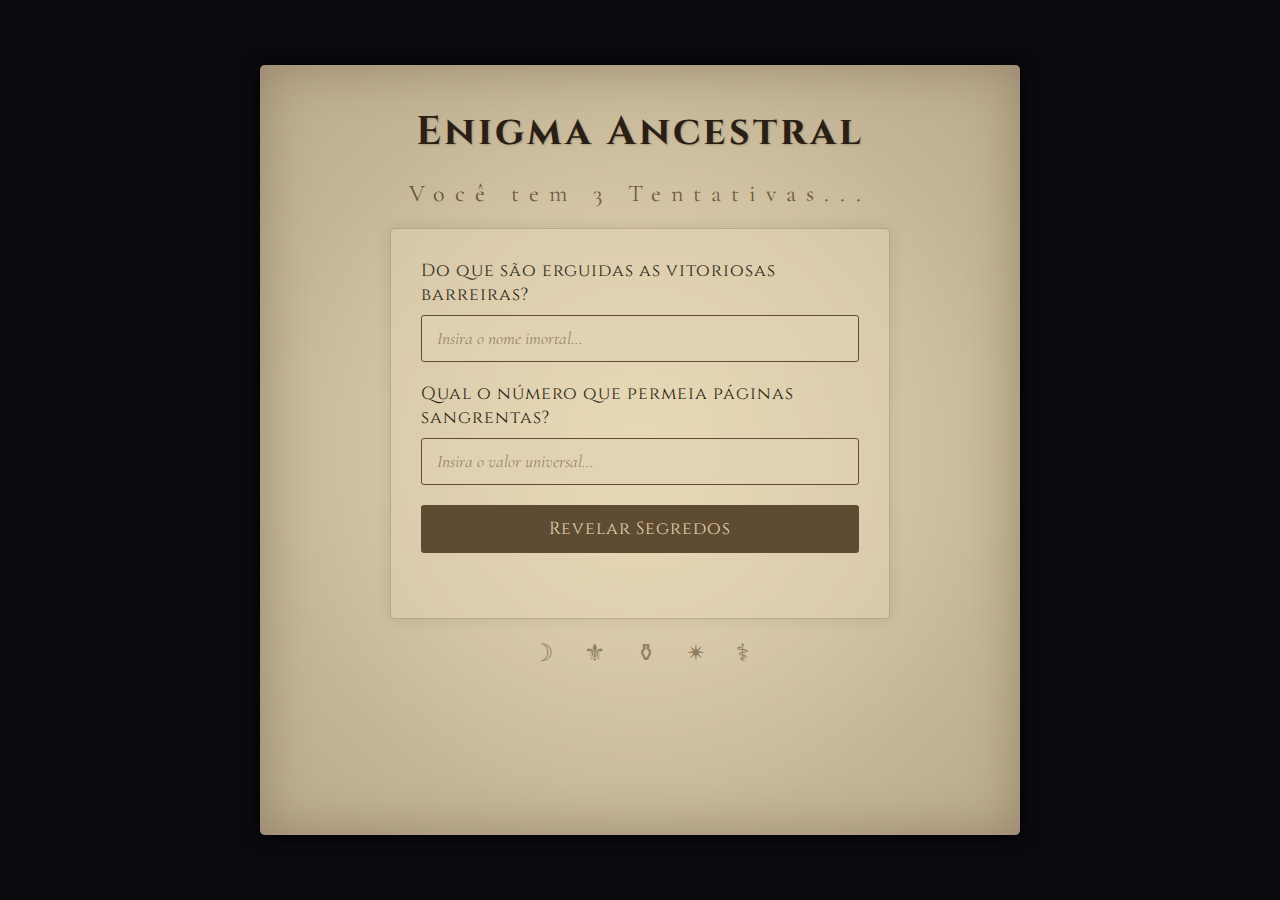
<file: index.html>
<!DOCTYPE html>
<html lang="pt-BR">
<head>
    <meta charset="UTF-8">
    <meta name="viewport" content="width=device-width, initial-scale=1.0">
    <title>Enigma Ancestral</title>
    <link rel="stylesheet" href="./Styles.css">
    <link rel="preconnect" href="https://fonts.googleapis.com">
    <link rel="preconnect" href="https://fonts.gstatic.com" crossorigin>
    <link href="https://fonts.googleapis.com/css2?family=Cinzel:wght@400;700&family=Cormorant+Garamond:ital,wght@0,400;0,600;1,400&display=swap" rel="stylesheet">
</head>
<body>
    <!-- Botão de reset invisível -->
    <div id="reset-button" class="reset-hidden"></div>
    
    <div class="container">
        <div class="parchment">
            <div class="candle-light"></div>
            <h1 class="title">Enigma Ancestral</h1>
            <div class="divider">Você tem 3 Tentativas...</div>
            
            <!-- Formulário de Login (visível inicialmente) -->
            <div id="login-form" class="login-container">
                <div class="login-inner">
                    <div class="form-group">
                        <label for="username">Do que são erguidas as vitoriosas barreiras?</label>
                        <input type="text" id="username" class="ancient-input" placeholder="Insira o nome imortal...">
                    </div>
                    <div class="form-group">
                        <label for="password">Qual o número que permeia páginas sangrentas?</label>
                        <input type="password" id="password" class="ancient-input" placeholder="Insira o valor universal...">
                    </div>
                    <button id="login-btn" class="ancient-btn">Revelar Segredos</button>
                    <div id="error-message" class="error-message"></div>
                </div>
                <div class="seal"></div>
            </div>
            
            <!-- Área do Poema -->
            <div class="scroll" id="poem-container" style="display: none;">
                <div class="poem" id="poem">
                    <p>A noite guarda aquilo que cala,<p>
                        <p>Semeia segredos onde a luz não fala.<p>
                        <p>Quem escuta o sussurro do chão,<p>
                        <p>Reconhece o caminho da imensidão.<p>
                        
                        <p>A brisa recita o que o tempo quis:<p>
                        <p>Vinte e cinco silêncios que deixaste por um triz.<p>
                        <p>A lembrança caminha na pele da folha,<p>
                        <p>Onde a ausência se curva, onde a saudade molha.<p>
                        
                        <p>No espelho do musgo, o reflexo se desfaz.<p>
                        <p>Ali repousa o rastro de três, fugaz.<p>
                        <p>Nenhum eco retorna da pedra fria,<p>
                        <p>Somente o som do vento e da poesia.<p>
                        
                        <p>Em tronco curvado pela estação,<p>
                        <p>Esconde-se o ritmo do coração.<p>
                        <p>Sob casca firme e sombra de raiz,<p>
                        <p>Habita o pulso vivo do sete, por um triz.<p>
                        
                        <p>E quando a terra estremece, discreta,<p>
                        <p>A alma se encontra onde tudo recomeça.<p>
                        <p>Na dança dos galhos, tão sutil, tão gentil,<p>
                        <p>Ecoa o compasso suave do seis, infantil.<p>
                        
                        <p>Num ponto onde o céu toca o chão,<p>
                        <p>Surge o presságio, sem explicação.<p>
                        <p>Uma palavra — uma só, sem alarde —<p>
                        <p>Diz mais do que mil: é nove, que arde.<p>
                        
                        <p>Quem carrega o mapa da memória<p>
                        <p>Conhece a curva da velha história.<p>
                        <p>E entre as linhas do vento comum,<p>
                        <p>Ouve o sussurro: apenas um.<p>
                        
                        <p>A jornada repete, sob véu de luar,<p>
                        <p>Pois às vezes o destino quer lembrar.<p>
                        <p>Quando a dúvida volta, outra vez vem algum,<p>
                        <p>E o nome do passo é novamente um.<p>
                        
                        <p>A clareira se abre, a relva respira,<p>
                        <p>E o tempo responde, embora delira.<p>
                        <p>Por entre arbustos, no tempo que move,<p>
                        <p>Surge o sopro de quarenta e nove.<p>
                        
                        <p>Mais adiante, onde a luz se desfaz,<p>
                        <p>Ecoa um segredo envolto em paz.<p>
                        <p>No contorno da rocha, do jeito que vem,<p>
                        <p>Se revela o selo do antigo três, também.<p>
                        
                        <p>O musgo murmura, confia no tom,<p>
                        <p>A direção revela o sétimo dom.<p>
                        <p>Como no início, porém diferente,<p>
                        <p>O nome do passo é sete, novamente.<p>
                        
                        <p>Mas o fim exige o toque preciso,<p>
                        <p>Um som, um gesto, um leve aviso.<p>
                        <p>Na quietude da relva, que o vento define,<p>
                        <p>Se manifesta o velho nove, sublime.<p>
                        
                        <p>Agora, antes do destino selar,<p>
                        <p>Escute o que não se pode falar.<p>
                        <p>O último código — sim, ele é sete,<p>
                        <p>E não se perde, por mais que se repete.<p>
                        
                        <p>A folha desce, beija o chão sutil,<p>
                        <p>Marca a jornada no instante febril.<p>
                        <p>No ponto exato onde o mundo se inclina,<p>
                        <p>Repousa a verdade: um, fina linha.<p>
                        
                        <p>Na curva final do sopro do tempo,<p>
                        <p>Uma promessa selada no vento.<p>
                        <p>Com passo firme, sem nada por trás,<p>
                        <p>Segue o caminho com a ajuda de cinco sinais.<p>
                </div>
            </div>
            
            <!-- Símbolos -->
            <div class="symbols">
                <span class="symbol">☽</span>
                <span class="symbol">⚜</span>
                <span class="symbol">⚱</span>
                <span class="symbol"id="secret-link" >✴</span>
                <span class="symbol">⚕</span>
            </div>
        </div>
    </div>
    <script src="./Script.js"></script>
</body>
</html>
</file>
<file: Styles.css>
* {
    margin: 0;
    padding: 0;
    box-sizing: border-box;
  }
  
  body {
    background-color: #0a0a0f;
    background-image: url("https://www.transparenttextures.com/patterns/dark-wood.png");
    color: #3a2e21;
    font-family: "Cormorant Garamond", serif;
    height: 100vh;
    display: flex;
    justify-content: center;
    align-items: center;
    overflow: hidden;
  }
  
  /* Botão de reset invisível */
  .reset-hidden {
    position: fixed;
    top: 0;
    left: 0;
    width: 30px;
    height: 30px;
    opacity: 0;
    z-index: 9999;
    cursor: default;
  }
  
  /* Efeito de confirmação do reset */
  .reset-confirm {
    position: fixed;
    top: 0;
    left: 0;
    width: 100%;
    height: 100%;
    background: rgba(255, 255, 255, 0.1);
    opacity: 0;
    z-index: 9998;
    pointer-events: none;
    animation: reset-flash 0.5s ease-out;
  }
  
  @keyframes reset-flash {
    0% {
      opacity: 0;
    }
    50% {
      opacity: 0.2;
    }
    100% {
      opacity: 0;
    }
  }
  
  .container {
    position: relative;
    width: 100%;
    max-width: 800px;
    height: 90vh;
    display: flex;
    justify-content: center;
    align-items: center;
    padding: 20px;
  }
  
  .parchment {
    position: relative;
    width: 100%;
    height: 100%;
    background-color: #e0d2b4; /* Parchment mais escuro */
    background-image: url("https://www.transparenttextures.com/patterns/old-paper.png");
    border-radius: 5px;
    box-shadow: 0 0 20px rgba(0, 0, 0, 0.8), inset 0 0 50px rgba(94, 75, 49, 0.4);
    padding: 40px;
    overflow: hidden;
    animation: parchment-fade 3s ease-in-out;
    transition: filter 1.5s ease;
  }
  
  .parchment::before {
    content: "";
    position: absolute;
    top: 0;
    left: 0;
    width: 100%;
    height: 100%;
    background: radial-gradient(ellipse at center, rgba(255, 255, 255, 0) 0%, rgba(94, 75, 49, 0.3) 100%);
    pointer-events: none;
  }
  
  .candle-light {
    position: absolute;
    top: 0;
    left: 0;
    width: 100%;
    height: 100%;
    background: radial-gradient(ellipse at center, rgba(255, 237, 188, 0.3) 0%, rgba(255, 237, 188, 0) 70%);
    animation: flicker 5s infinite alternate;
    pointer-events: none;
    z-index: 1;
  }
  
  .title {
    font-family: "Cinzel", serif;
    font-size: 2.5rem;
    text-align: center;
    margin-bottom: 20px;
    color: #2a1f14;
    text-shadow: 1px 1px 2px rgba(94, 75, 49, 0.3);
    position: relative;
    z-index: 2;
    letter-spacing: 3px;
  }
  
  .divider {
    text-align: center;
    font-size: 1.5rem;
    margin: 20px 0;
    color: #5e4b31;
    letter-spacing: 10px;
  }
  
  /* Estilos para o formulário de login */
  .login-container {
    position: relative;
    display: flex;
    flex-direction: column;
    align-items: center;
    justify-content: center;
    padding: 30px;
    margin: 20px auto;
    border: 1px solid rgba(94, 75, 49, 0.3);
    border-radius: 5px;
    background-color: rgba(224, 210, 180, 0.5);
    box-shadow: 0 0 15px rgba(0, 0, 0, 0.1);
    max-width: 500px;
    transition: all 0.5s ease;
  }
  
  .login-inner {
    width: 100%;
    z-index: 2;
  }
  
  .form-group {
    margin-bottom: 20px;
  }
  
  .form-group label {
    display: block;
    margin-bottom: 8px;
    font-family: "Cinzel", serif;
    color: #2a1f14;
    font-size: 1.1rem;
    letter-spacing: 1px;
  }
  
  .ancient-input {
    width: 100%;
    padding: 12px 15px;
    background-color: rgba(224, 210, 180, 0.7);
    border: 1px solid #5e4b31;
    border-radius: 3px;
    font-family: "Cormorant Garamond", serif;
    font-size: 1.1rem;
    color: #2a1f14;
    transition: all 0.3s ease;
  }
  
  .ancient-input:focus {
    outline: none;
    box-shadow: 0 0 8px rgba(94, 75, 49, 0.5);
    background-color: rgba(240, 230, 210, 0.9);
  }
  
  .ancient-input::placeholder {
    color: rgba(94, 75, 49, 0.6);
    font-style: italic;
  }
  
  .ancient-btn {
    display: block;
    width: 100%;
    padding: 12px;
    background-color: #5e4b31;
    color: #e0d2b4;
    border: none;
    border-radius: 3px;
    font-family: "Cinzel", serif;
    font-size: 1.1rem;
    cursor: pointer;
    transition: all 0.3s ease;
    letter-spacing: 1px;
    margin-top: 10px;
  }
  
  .ancient-btn:hover {
    background-color: #4a3a26;
    transform: translateY(-2px);
    box-shadow: 0 4px 8px rgba(0, 0, 0, 0.2);
  }
  
  .ancient-btn:active {
    transform: translateY(0);
    box-shadow: 0 2px 4px rgba(0, 0, 0, 0.2);
  }
  
  /* Adicionar apenas os novos estilos para o botão desabilitado */
  .ancient-btn.disabled {
    background-color: #8a7a66;
    cursor: not-allowed;
    transform: none;
    box-shadow: none;
    opacity: 0.7;
  }
  
  .ancient-btn.disabled:hover {
    background-color: #8a7a66;
    transform: none;
    box-shadow: none;
  }
  
  .ancient-input:disabled {
    background-color: rgba(224, 210, 180, 0.3);
    color: #8a7a66;
    cursor: not-allowed;
  }
  
  .error-message {
    color: #8b0000;
    font-style: italic;
    margin-top: 15px;
    text-align: center;
    min-height: 20px;
  }
  
  .seal {
    position: absolute;
    width: 100px;
    height: 100px;
    background-image: url("https://www.transparenttextures.com/patterns/wax-seal.png");
    background-size: contain;
    background-repeat: no-repeat;
    background-position: center;
    opacity: 0.2;
    pointer-events: none;
    z-index: 1;
    transition: all 1s ease;
  }
  
  .scroll {
    position: relative;
    height: calc(100% - 180px);
    overflow-y: auto;
    padding: 20px 10px;
    border-top: 1px solid rgba(94, 75, 49, 0.3);
    border-bottom: 1px solid rgba(94, 75, 49, 0.3);
    margin-bottom: 20px;
    scrollbar-width: thin;
    scrollbar-color: #5e4b31 #f0e6d2;
  }
  
  .scroll::-webkit-scrollbar {
    width: 8px;
  }
  
  .scroll::-webkit-scrollbar-track {
    background: rgba(224, 210, 180, 0.5);
  }
  
  .scroll::-webkit-scrollbar-thumb {
    background-color: rgba(94, 75, 49, 0.5);
    border-radius: 10px;
  }
  
  .poem {
    font-size: 1.2rem;
    line-height: 1.8;
    text-align: center;
    color: #2a1f14;
    font-style: italic;
    position: relative;
    z-index: 2;
  }
  
  .poem p {
    margin-bottom: 20px;
    opacity: 0;
    animation: fade-in 3s forwards;
    animation-delay: calc(var(--i, 0) * 0.5s);
  }
  
  .poem p:nth-child(1) {
    --i: 1;
  }
  .poem p:nth-child(2) {
    --i: 2;
  }
  .poem p:nth-child(3) {
    --i: 3;
  }
  .poem p:nth-child(4) {
    --i: 4;
  }
  .poem p:nth-child(5) {
    --i: 5;
  }
  .poem p:nth-child(6) {
    --i: 6;
  }
  
  .symbols {
    display: flex;
    justify-content: center;
    gap: 30px;
    font-size: 1.5rem;
    color: #5e4b31;
    margin-top: 20px;
  }
  
  .symbol {
    opacity: 0.7;
    transition: all 0.3s ease;
  }
  
  .symbol:hover {
    opacity: 1;
    transform: scale(1.2);
    cursor: pointer;
    color: #2a1f14;
  }
  
  /* Estilo especial para o símbolo que é um link secreto */
  #secret-link {
    position: relative;
  }
  
  #secret-link:hover::after {
    content: "";
    position: absolute;
    width: 30px;
    height: 30px;
    background: radial-gradient(ellipse at center, rgba(255, 215, 0, 0.2) 0%, rgba(255, 215, 0, 0) 70%);
    border-radius: 50%;
    top: 50%;
    left: 50%;
    transform: translate(-50%, -50%);
    z-index: -1;
  }
  
  /* Estilos para os efeitos de dano */
  .burn-mark {
    transition: all 0.5s ease;
  }
  
  .tear {
    transition: all 0.5s ease;
  }
  
  .burned-edge {
    transition: all 1s ease;
  }
  
  .ash-particle {
    filter: blur(1px);
  }
  
  @keyframes flicker {
    0%,
    100% {
      opacity: 0.9;
    }
    10% {
      opacity: 0.8;
    }
    20% {
      opacity: 0.95;
    }
    30% {
      opacity: 0.85;
    }
    40% {
      opacity: 0.9;
    }
    50% {
      opacity: 0.8;
    }
    60% {
      opacity: 0.92;
    }
    70% {
      opacity: 0.85;
    }
    80% {
      opacity: 0.94;
    }
    90% {
      opacity: 0.82;
    }
  }
  
  @keyframes parchment-fade {
    0% {
      opacity: 0;
      transform: scale(0.95);
    }
    100% {
      opacity: 1;
      transform: scale(1);
    }
  }
  
  @keyframes fade-in {
    0% {
      opacity: 0;
      transform: translateY(10px);
    }
    100% {
      opacity: 1;
      transform: translateY(0);
    }
  }
  
  @keyframes shake {
    0%,
    100% {
      transform: translateX(0);
    }
    10%,
    30%,
    50%,
    70%,
    90% {
      transform: translateX(-5px);
    }
    20%,
    40%,
    60%,
    80% {
      transform: translateX(5px);
    }
  }
  
  .shake {
    animation: shake 0.5s;
  }
  
  @media (max-width: 768px) {
    .container {
      padding: 10px;
    }
  
    .parchment {
      padding: 20px;
    }
  
    .title {
      font-size: 2rem;
    }
  
    .poem {
      font-size: 1rem;
    }
  
    .login-container {
      padding: 20px;
    }
  }
</file>
